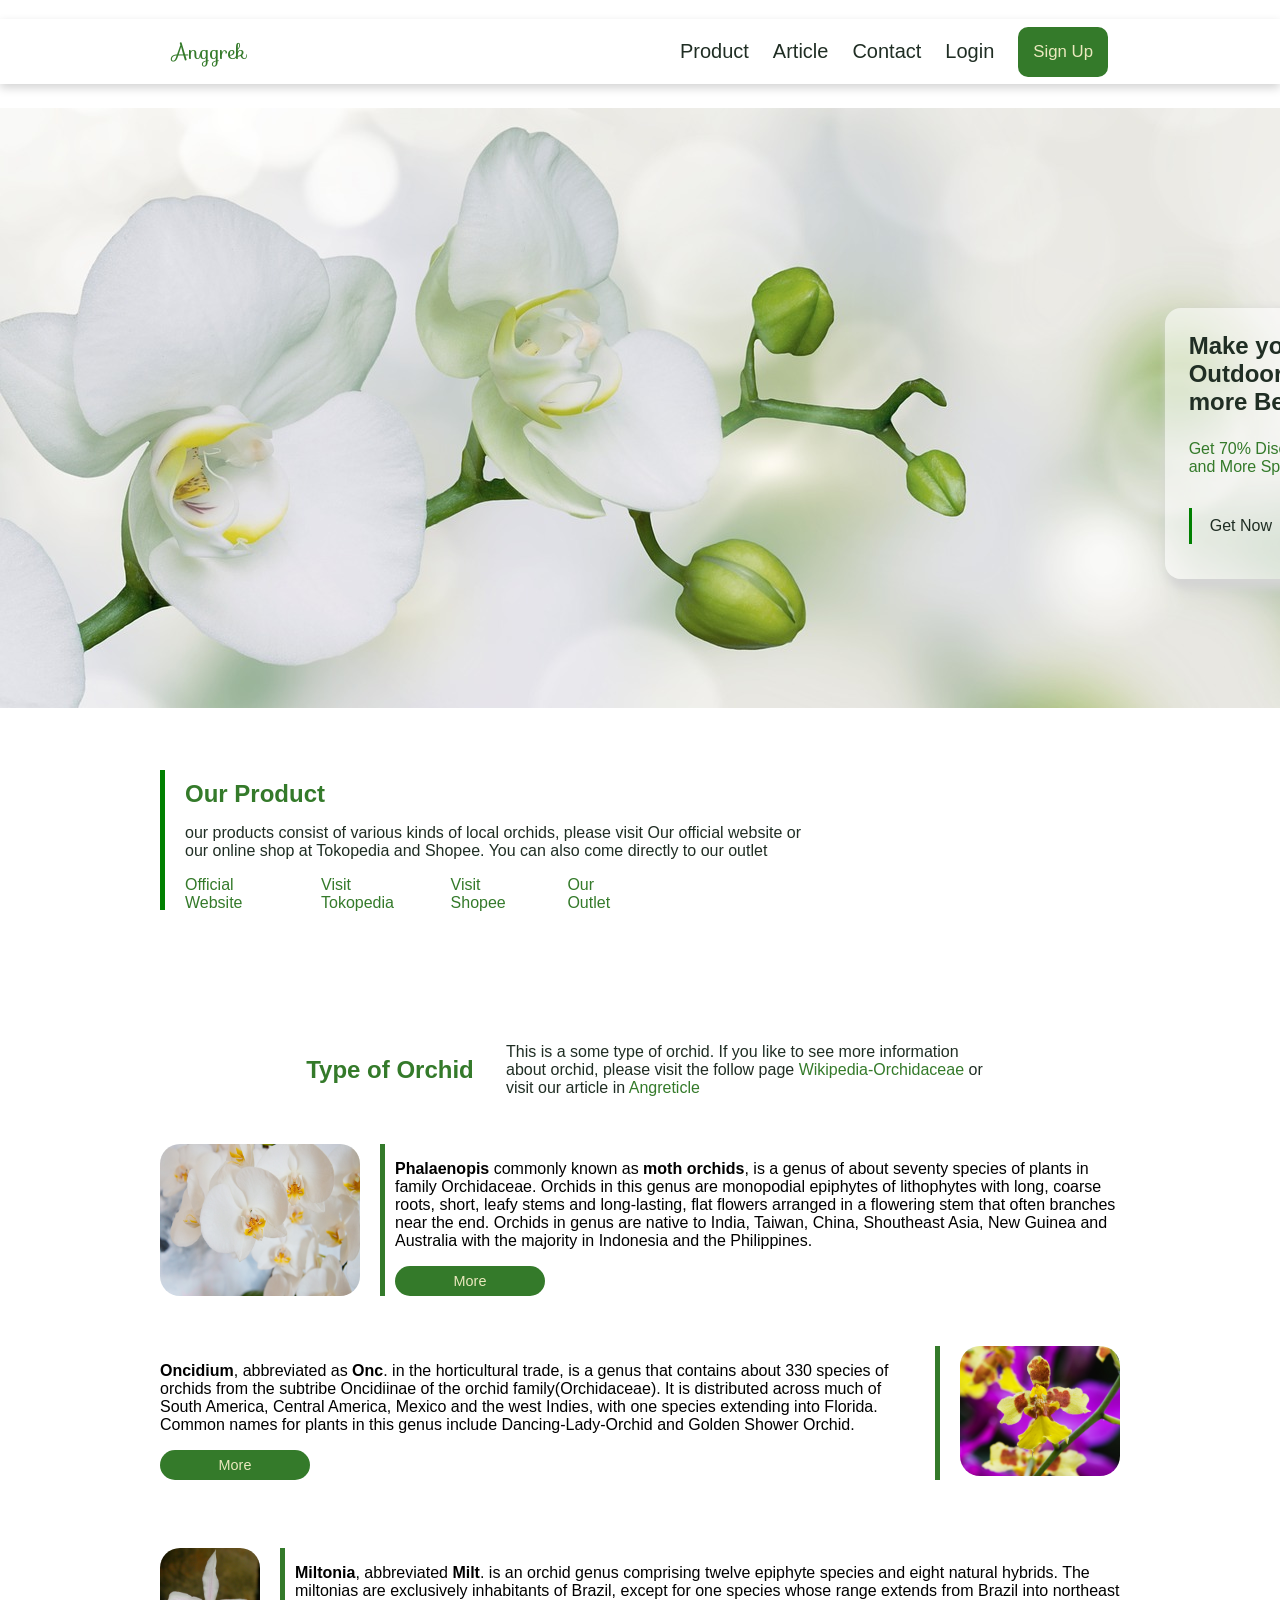
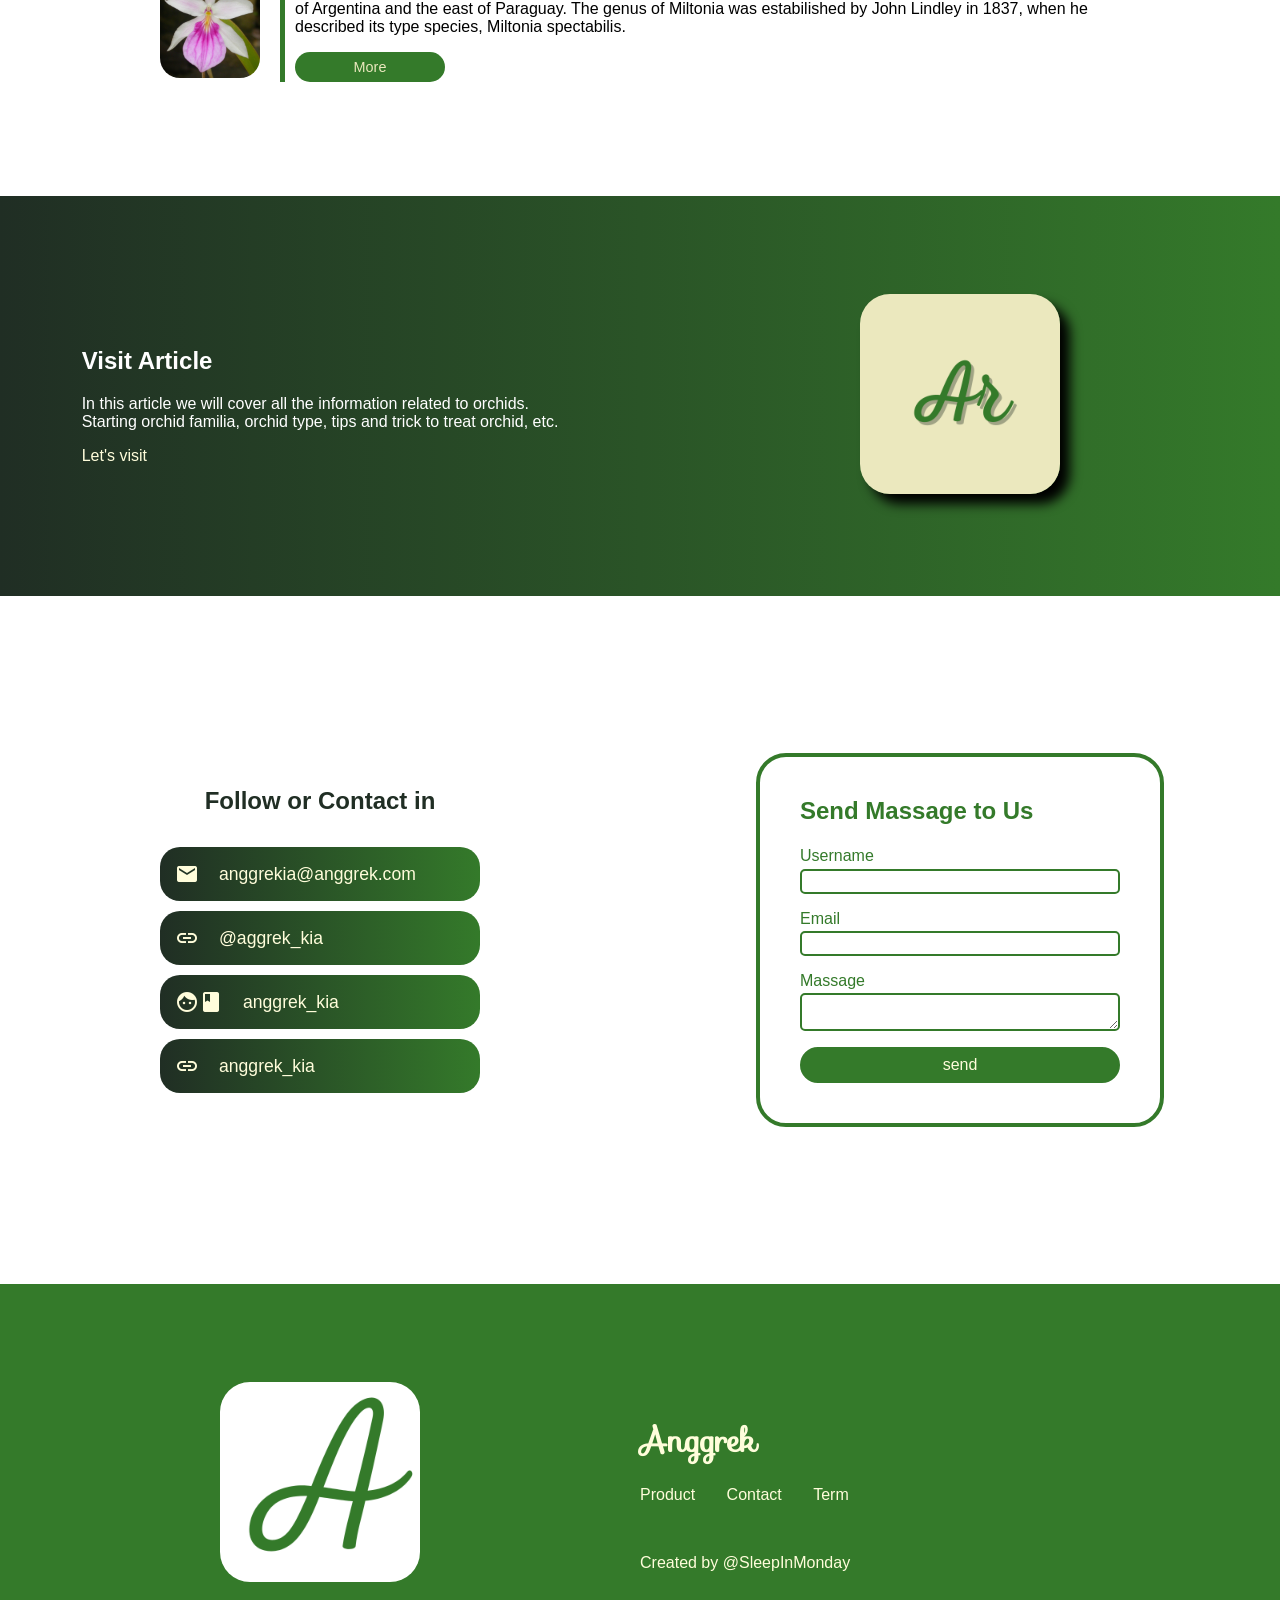
<file: webdev/html-css/homepage/index.html>
<!DOCTYPE html>
<html lang="en">
<link rel="stylesheet" href="style.css">
<link rel="stylesheet" href="https://fonts.googleapis.com/css?family=Sofia">
<link href="https://fonts.googleapis.com/icon?family=Material+Icons" rel="stylesheet">
<meta charset="utf-8">
<head>
	<link rel="icon" href="A.png" >
	<title>Anggrek</title>
</head>
<body>	
	<!-- navbar -->
	<nav class="navbar-container bdr">
		<div class="navbar-flex">
			<div class="navbar-item navbar-item-1"><a href="index.html" class="nav-link nav-link-1">Anggrek</a></div>
			<div class="navbar-item navbar-item-2"><a href="#product" class="nav-link nav-link-2 cta">Product</a></div>
	  	<div class="navbar-item navbar-item-3"><a href="#article" class="nav-link nav-link-3 cta">Article</a></div>
			<div class="navbar-item navbar-item-4"><a href="#contact" class="nav-link nav-link-4 cta">Contact</a></div>
			<div class="navbar-item navbar-item-5"><a href="#" class="nav-link nav-link-5 cta">Login</a></div>
			<div class="navbar-item navbar-item-6"><a href="#" class="nav-link nav-link-6">Sign Up</a></div>
		</div>
	</nav>
	<!--  -->

	<!-- section 1 sorotan -->
	<section class="sec-container">
		<div class="bg-image">
			<div class="sec-grid">
				<div class="sec-grid-item item-1"></div>
				<div class="sec-grid-item item-2">
					<div class="sub-item-5">
						<h2>Make your Indoor & Outdoor Garden look more Beauty</h2>
						<p>Get 70% Discount in First Purchase and More Special Offer from Us</p>
						<a href="#" class="cta">Get Now</a>
					</div>
				</div>
			</div>
		</div>
	</section>
	<!--  -->

	<!-- section product -->
	<section class="product-container" id="product">
		<div class="item-flex">
			<h2>Our Product</h2>
			<p>
				our products consist of various kinds of local orchids, please visit
				Our official website or our online shop at Tokopedia and Shopee.
				You can also come directly to our outlet
			</p>
			<div>
				<a href="#" class="item1">Official Website</a>
				<a href="#" class="item2">Visit Tokopedia</a>
				<a href="#" class="item3">Visit Shopee</a>
				<a href="#" class="item4">Our Outlet</a>
			</div>	
		</div>
	</section>
	<!--  -->

	<!-- section 2 tentang anggrek-->
	<section class="sec2-header-container">
		<div class="grid-item-1">
			<div class="header">
				<h2>Type of Orchid</h2>	
			</div>
			<div class="paragraph">
				<p>
					This is a some type of orchid. If you like to see more information about orchid, please visit the follow page <a href="https://en.wikipedia.org/wiki/Orchidaceae">Wikipedia-Orchidaceae</a> or visit our article in <a href="#">Angreticle</a>
				</p>
			</div>
		</div>
	</section>
	<section class="about-container">
		<div class="item-1 about-item">
			<div class="item-flex">
				<img src="orchid4.jpg">
				<div>
					<p>
					  <strong>Phalaenopis</strong> commonly known as <strong>moth orchids</strong>, is a genus of about seventy species of plants in family Orchidaceae. Orchids in this genus are monopodial epiphytes of lithophytes with long, coarse roots, short, leafy stems and long-lasting, flat flowers arranged in a flowering stem that often branches near the end. Orchids in genus are native to India, Taiwan, China, Shoutheast Asia, New Guinea and Australia with the majority in Indonesia and the Philippines.
				  </p>
				  <a href="https://en.wikipedia.org/wiki/Miltonia" class="cta">More</a>
				</div>
			</div>
		</div>
		<div class="item-2 about-item">
			<div class="item-flex">
				<div>
					<p>
					  <strong>Oncidium</strong>, abbreviated as <strong>Onc</strong>. in the horticultural trade, is a genus that contains about 330 species of orchids from the subtribe Oncidiinae of the orchid family(Orchidaceae). It is distributed across much of South America, Central America, Mexico and the west Indies, with one species extending into Florida. Common names for plants in this genus include Dancing-Lady-Orchid and Golden Shower Orchid.
				  </p>
				  <a href="https://en.wikipedia.org/wiki/Oncidium" class="cta">More</a>
				</div>
				<img src="orchid5.jpg">
			</div>
		</div>
		<div class="item-3 about-item">
			<div class="item-flex">
				<img src="miltonia.jpg">
				<div>
					<p>
					  <strong>Miltonia</strong>, abbreviated <strong>Milt</strong>. is an orchid genus comprising twelve epiphyte species and eight natural hybrids. The miltonias are exclusively inhabitants of Brazil, except for one species whose range extends from Brazil into northeast of Argentina and the east of Paraguay.
					  The genus of Miltonia was estabilished by John Lindley in 1837, when he described its type species, Miltonia spectabilis. 
				  </p>
				  <a href="https://en.wikipedia.org/wiki/Miltonia" class="cta">More</a>
				</div>
			</div>
		</div>
	</section>
	<!--  -->

	<!-- section 3 link artikel-->
	<section class="sec3-container" id="article">
		<div class="item-flex-1">
			<div class="subitem-1">
				<h2>Visit Article</h2>
				<p>
					In this article we will cover all the information related to orchids. <br>
					Starting orchid familia, orchid type, tips and trick to treat 	orchid, etc.
				</p>
				<a href="#" class="cta">Let's visit</a>
			</div>	
		</div>
		<div class="item-flex-2">
			<div>
				<img src="Ar-min.png">
			</div>
		</div>
	</section>
	<!--  -->

	<!-- section 4 contact/media sosial-->
	<section class="contact-container" id="contact">
		<div class="item1">
			<div class="subitem1">
				<h2>Follow or Contact in</h2>
				<div class="item-grid">
					<div class="flex">
						<a href="#">
							<span class="material-icons">email</span> anggrekia@anggrek.com
						</a>
					</div>
					<div class="flex">
						<a href="">
							<span class="material-icons">link</span> @aggrek_kia	
						</a>
					</div>
					<div class="flex">
						<a href="">
							<span class="material-icons">facebook</span> anggrek_kia	
						</a>
					</div>
					<div class="flex">
						<a href="">
							<span class="material-icons">link</span> anggrek_kia	
						</a>
					</div>
				</div>
			</div>
		</div>
		<div class="item2">
			<div class="subitem2">
				<form>
					<h2>Send Massage to Us</h2>
					<label for="username">Username</label>
					<input type="" name="" class="input hi" id="username">
					<label for="email">Email</label>
					<input type="" name="" class="input hi" id="email">
					<label for="massage">Massage</label>
					<textarea class="input" id="massage"></textarea>
					<button>send</button>
				</form>
			</div>
		</div>
	</section>
	<!--  -->

	<!-- footer -->
	<footer class="footer-container">
		<div class="item-grid1">
			<div class="subitem1">
				<img src="A.png">
			</div>
		</div>
		<div class="item-grid2">
			<div class="subitem2">
				<h2><a href="" class="link">Anggrek</a></h2>
				<div class="grid">
					<a href="">Product</a>
					<a href="">Contact</a>
					<a href="">Term</a>
				</div>
				<p>
					Created by</span> <a href="">@SleepInMonday</a>
				</p>
			</div>
		</div>
	</footer>
	<!--  -->
</body>
</html>
</file>
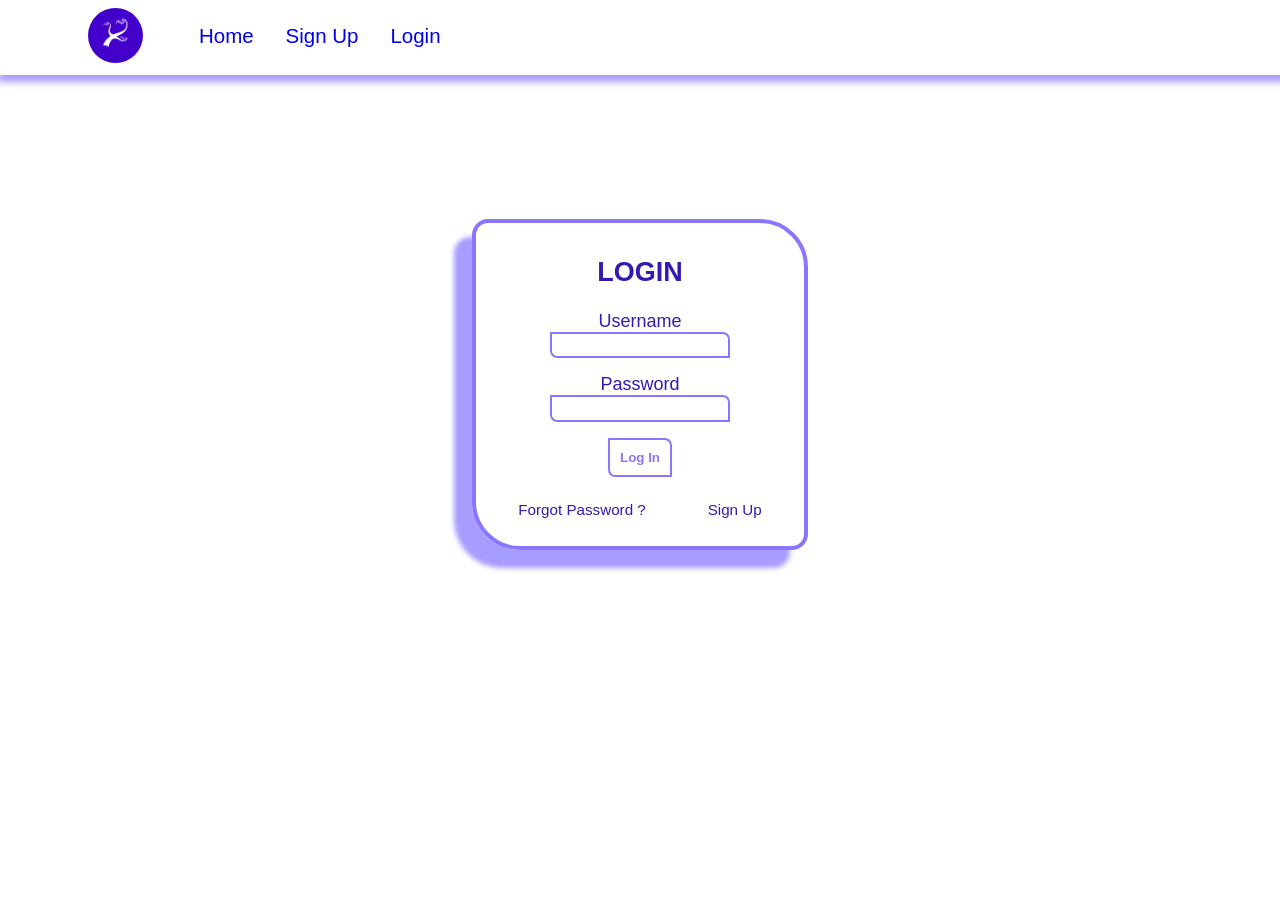
<file: webdev/html-css/form/login/login.html>
<!DOCTYPE html>
<html lang="en">
<head>
	<title>LOGIN</title>
	<link rel="stylesheet" href="style.css">
	<meta charset="utf-8">
	<meta name="viewport" content="width=device-width, initial-scale=1">
</head>
<body>

	<nav class="navbar">
		<ul class="body-navbar">
				<li><a href="#" target="_blank"><img src="logo.png"></a></li>
				<li><a href="home.html" target="_blank" class="hyperlink">Home</a></li>
				<li><a href="signup.html" target="_blank" class="hyperlink">Sign Up</a></li>
				<li><a href="login.html" target="_blank" class="hyperlink">Login</a></li>
		</ul>
	</nav>

	<section class="container">
		<div class="form">
			<h2 class="form-head">LOGIN</h2>
			<form class="form-input">
				<label for="username">Username</label><br>
				<input type="text" name="" id="username" class="input-box">
				<br>
				<label for="password">Password</label><br>
				<input type="password" name="" id="password" class="input-box">
				<br>
				<button id="button" class="cta">Log In</button>
				<br>
				<span class="form-option">
					<a href="forgot.html" target="_blank" id="forgot">Forgot Password ?</a>
					<a href="signup.html" target="_blank" id="signin">Sign Up</a>
				</span>
			</form>
	  </div>
	</section>   
</body>
</html>
</file>
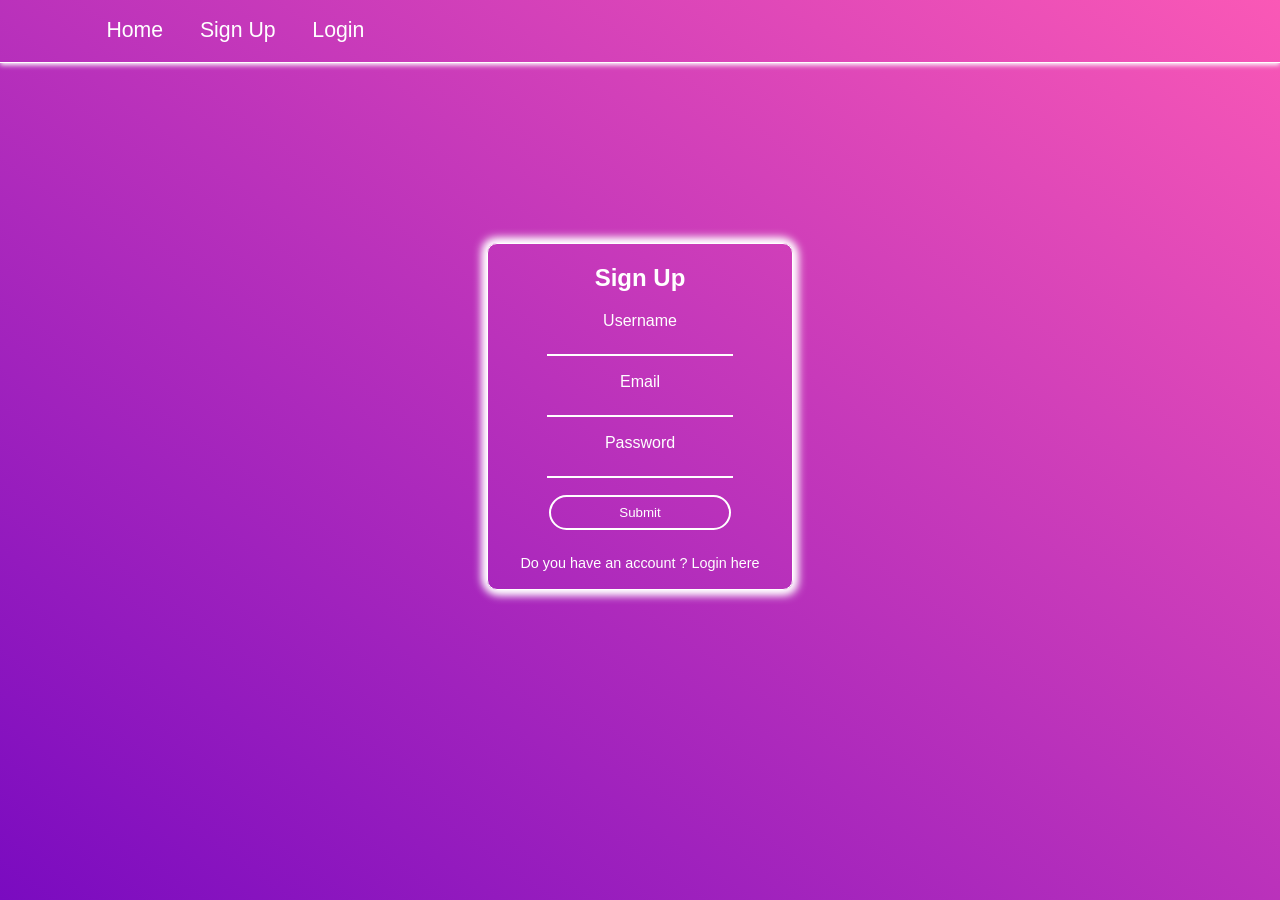
<file: webdev/html-css/form/signup/signup.html>
<!DOCTYPE html>
<html lang="en">
<head>
	<title>SIGN UP</title>
	<link rel="stylesheet" href="style.css">
	<meta charset="utf-8">
	<meta ame="viewport" content="width=device-width, initial-scale=1">
</head>
<body>
	
	<!-- navbar -->
	<nav class="navbar">
		<ul class="navbar-body">
			<li><a href="#" target="_blank" class="hyperlink">Home</a></li>
			<li><a href="#" target="_blank" class="hyperlink">Sign Up</a></li>
			<li><a href="#" target="_blank" class="hyperlink">Login</a></li>
		</ul>
	</nav>
	<!-- navbar end -->

	<!-- Sign up form -->
	<section class="container">
		<div class="form">
		  <h2 class="form-head">Sign Up</h2>
			<form class="form-input">
				<label for="username">Username</label><br>
				<input type="text" name="username" id="username" class="input-box">
				<br>
				<label for="email">Email</label><br>
				<input type="email" name="email" id="email" class="input-box">
				<br>
				<label for="password">Password</label><br>
				<input type="password" name="password" id="password" class="input-box">
				<br>
				<button id="button" class="cta">Submit</button>
				<br>
				<div class="option">
					<p>Do you have an account ? <a href="#">Login here</a></p>
				</div>
			</form> 
		</div>
	</section>
	<!-- sign up form end -->
</body>
</html>
</file>
<file: webdev/html-css/homepage/style.css>
body{
	margin: 0;
	font-family: "ubuntu", arial, sans-serif;
}
a{
	text-decoration: none;
}
/*navbar*/
.navbar-container{
	display: flex;
	justify-content: center;
	margin: 1.2em 0 1.5em 0;
	width: 100%;
	height: 65px;
}
.navbar-flex{
	display: flex;
	flex-direction: row;
	justify-content: flex-end;
	width: 75%;
}
.bdr{
	border: 1px solid hidden; 
	box-shadow: 0 4px 9px 0 #d4d4d4, 0 0 0 white;
}
.navbar-item{
	display: flex;
	flex-direction: row;
	justify-content: center;
	align-items: center;
	padding: 0.75em;
}
.navbar-item .nav-link{
	color: #202E24;
	font-size: 1.25em;
}
.navbar-container .navbar-item .cta:hover{
	color: #347A2A;
}
.navbar-item-1{
	margin-right: auto;
}
.navbar-item-1 .nav-link-1{
	font-family: "Sofia", sans-serif;
	color: #347A2A;
}
.navbar-container .navbar-item-6 .nav-link-6{
	background-color: #347A2A;
	color: #EBE8BE;
	font-size: 1.05rem;
	padding: 15px;
	border-radius: 10px;
}
.navbar-container .navbar-item-6 .nav-link-6:hover{
	background-color: #EBE8BE;
	color: #202E24;
	transition-duration: 0.4s;
}
/**/

/*section 1*/
.sec-container{
	display: flex;
}
.bg-image{
	background-image: url("orchid3.jpg");
	width: 100%;
	height: 600px;
	background-repeat: no-repeat;
	background-position: top;
}
.sec-grid{
	display: grid;
	grid-template-columns: 900px 700px;
	grid-template-rows: 600px;
}
.item-2{
	display: grid;
	grid-template-columns: 1fr 1fr 1fr;
	grid-template-rows: 1fr 1fr 1fr;
}
.item-2 .sub-item-5{
	grid-area: 2 / 2 / span 2 / span 2;
	padding: 5%;
	margin: 0 0 0 2em;
	width: 18em;
	height: 14em;
	background: rgba(255, 255, 255, 0.6);
	border-radius: 1em 1em 1em 1em;
	box-shadow: 6px 6px 10px 4px #d4d4d4;
	color: #202E24;
}
.item-2 .sub-item-5 h2{
	margin: 0;
}
.item-2 .sub-item-5 p{
	margin: 1.5em 1em 2em 0;
	color: #347A2A;
}
.item-2 .sub-item-5 .cta{
	display: inline-block;
	padding: 9px 11px 9px 6px;
	width: 30%;
	border-left: 3px solid green;
	font-family: "Ubuntu", arial, sans-serif;
	color: #202E24;
	font-size: 1rem;
	text-align: center;
}
.item-2 .sub-item-5 .cta:hover{
	background-color: green;
	border-radius: 10px;
	transition-duration: 0.5s;
	color: #EBE8BE;
}
/**/

/*section product*/
.product-container{
	display: flex;
	align-items: center;
	width: 100%;
	height: 200px;
	margin: 2rem 0 0 0;
}
.product-container .item-flex{
	width: 50%;
	height: 120px;
	margin: 0 0 0 10rem;
	padding: 10px 20px 10px 20px;
	border-left: 5px solid green;
}
.product-container .item-flex h2{
	margin: 0;
	color: #347A2A;
}
.product-container .item-flex div{
	display: grid;
	grid-template-columns: 15% 14% 12% 10%;
	column-gap: 40px;
}
.product-container .item-flex p{
	color: #202E24;
}
.product-container .item-flex a{
	color: #347A2A;
}
.product-container .item-flex a:hover{
	border-bottom: 2px solid #347A2A;
}

/*section 2 tentang anggrek*/
.sec2-header-container{
	display: grid;
	width: auto;
	height: 100px;
	grid-template-columns: repeat(8, 1fr);
	grid-template-rows: 1fr;
	margin: 5rem 0 1.5rem 0;
}
.sec2-header-container .grid-item-1{
	display: flex;
	flex-direction: row;
	justify-content: center;
	grid-column-start: 2;
	grid-column-end: 8;
}
.sec2-header-container .grid-item-1 .header{
	display: flex;
	flex-direction: row;
	justify-content: center;
	align-items: center;
	width: 20%;
	color: #347A2A;
}
.sec2-header-container .grid-item-1 .paragraph{
	display: flex;
	flex-direction: row;
	justify-content: center;
	align-items: center;
	margin-left: 20px;
	width: 50%;
	color: #202E24;
}
.sec2-header-container .grid-item-1 .paragraph p a{
	color: #347A2A;
}
.sec2-header-container .grid-item-1 .paragraph p a:hover{
	border-bottom: 2px solid #347A2A;
}
.about-container{
	display: grid;
	grid-template-columns: repeat(8, 1fr);
	grid-template-rows: repeat(3, 1fr);
	width: auto;
	height: auto;
	grid-row-gap: 50px;
}
.about-container .item-1{
	grid-column-start: 2;
	grid-column-end: 8;
}
.about-container .item-1 .item-flex{
	display: flex;
	flex-direction: row;
}
.about-container .item-1 .item-flex img{
	width: 200px;
	border-radius: 20px;
	margin-right: 20px
}
.about-container .item-1 .item-flex div{
	display: block;
	border-left: 5px solid #347A2A;
	padding-left: 10px;
}
.about-container .item-2{
	display: block;
	grid-column-start: 2;
	grid-column-end: 8;
}
.about-container .item-2 .item-flex{
	display: flex;
	flex-direction: row;
}
.about-container .item-2 .item-flex img{
	width: 200px;
	height: 130px;
	border-radius: 20px;
	margin-left: 20px;
}
.about-container .item-2 .item-flex div{
	display: block;
	border-right: 5px solid #347A2A;
	padding-right: 10px;
}
.about-container .item-3{
	display: block;
	grid-column-start: 2;
	grid-column-end: 8;
}
.about-container .item-3 .item-flex{
	display: flex;
	flex-direction: row;
}
.about-container .item-3 .item-flex img{
	width: 250px;
	height: 130px;
	margin-right: 20px;
	border-radius: 20px;
}
.about-container .item-3 .item-flex div{
	display: block;
	border-left: 5px solid #347A2A;
	padding-left: 10px;
}
.about-container .about-item .item-flex .cta{
	display: inline-block;
	border-radius: 20px;
	outline: none;
	background-color: #347A2A;
	padding: 7px;
	width: 8.5rem;
	text-align: center;
	font-size: 0.9rem;
	color: #EBE8BE;
}
.about-container .about-item .item-flex .cta:hover{
	background-color: #EBE8BE;
	color: #202E24;
	transition-duration: 0.4s;
}
/**/

/*section 3*/
.sec3-container{
	display: grid;
	grid-template-columns: 1fr 1fr;
	grid-template-rows: 400px;
	background-image: linear-gradient(to right, #202E24 ,#347A2A);
	width: 100%;
	height: 400px;
	margin: 6rem 0 0 0;
}
.sec3-container .item-flex-1{
	display: flex;
	justify-content: center;
	align-items: center;
	color: white;
}
.sec3-container .item-flex-1 .cta{
	color: #fffddb;
}
.sec3-container .item-flex-1 .cta:hover{
	border-bottom: 1px solid #fffddb;
}
.sec3-container .item-flex-2{
	display: flex;
	justify-content: center;
	align-items: center;
}
.sec3-container .item-flex-2 div img{
	width: 200px;
	border-radius: 30px;
	box-shadow: 10px 10px 12px black;
}
/**/

/*section 4 contact/media sosial*/
.contact-container{
	display: grid;
	grid-template-columns: 1fr 1fr;
	grid-template-rows: 400px;
	width: 100%;
	height: 400px;
	margin: 9rem 0 0 0;
}
.contact-container .item1{
	display: flex;
	justify-content: center;
	align-items: center;
	width: 100%;
}
.contact-container .item1 .subitem1{
	width: 50%
}
.contact-container .item1 .subitem1 h2{
	color: #202E24;
	margin: 0 0 2rem 0;
	text-align: center;
}
.contact-container .item1 .subitem1 .item-grid{
	display: grid;
	grid-template-columns: auto;
	grid-template-rows: repeat(4,auto);
	grid-row-gap: 10px;
}
.contact-container .item1 .subitem1 .item-grid .flex{
	display: flex;
	flex-direction: row;
	align-items: center;
	padding: 15px;
	font-size: 1.1rem;
	background-image: linear-gradient(to left, #347A2A, #202E24);
	border-radius: 20px;
}

.contact-container .item1 .subitem1 .item-grid .flex a{
	display: flex;
	justify-content: center;
	align-items: center; 
	color: #fffddb;
}
.contact-container .item1 .subitem1 .item-grid .flex a:hover{
	color: #347A2A;
}
.contact-container .item1 .subitem1 .item-grid .flex a .material-icons{
	margin-right: 20px;
}
.contact-container .item2{
	display: flex;
	justify-content: center;
	align-items: center;
	width: 100%;
}
.contact-container .item2 .subitem2{
	width: 50%;
	padding: 2.5rem;
	border: 0.3rem solid #347A2A;
	border-radius: 30px;
}
.contact-container .item2 .subitem2 form{
	display: flex;
	flex-direction: column;
}
.contact-container .item2 .subitem2 form h2{
	margin: 0 0 0.4rem 0;
	color: #347A2A;
}
.contact-container .item2 .subitem2 form label{
	margin: 1rem 0 0.2rem 0;
	color: #347A2A;
}
.contact-container .item2 .subitem2 form button{
	margin: 1rem 0 0 0;
	padding: 7px;
	border-radius: 50px;
	border: 2px solid #347A2A;
	color: #fffddb;
	font-size: 1rem;
	background-color: #347A2A;
}
.contact-container .item2 .subitem2 form button:hover{
	background-color: #fffddb;
	color: #347A2A;
	border: 2px solid #fffddb;
	transition-duration: 0.3s;
}
.contact-container .item2 .subitem2 form .input{
	border-radius: 5px;
	outline: none;
	border: 2px solid #347A2A;
	color: #347A2A;
}
.contact-container .item2 .subitem2 form .input:hover{
	border: 2px solid #202E24;
}
.contact-container .item2 .subitem2 form .input:focus{
	border: 2px solid #202E24;
}
.contact-container .item2 .subitem2 form .hi{
	height: 1.2rem;
}
/**/

/*footer*/
.footer-container{
	display: grid;
	grid-template-columns: 1fr 1fr;
	grid-template-rows: 400px;
	width: 100%;
	background-color: #347A2A;
	margin: 9rem 0 0 0;
}
.footer-container .item-grid1{
	display: flex;
	justify-content: center;
	align-items: center;
}
.footer-container .item-grid1 .subitem1 img{
	width: 200px;
	border-radius: 30px;
}
.footer-container .item-grid2{
	display: flex;
	align-items: center;
}
.footer-container .item-grid2 .subitem2 h2 .link{
	font-family: "Sofia", arial, sans-serif;
	font-size: 2rem;
	color: #fffddb;
}
.footer-container .item-grid2 .subitem2 .grid{
	display: grid;
	grid-template-columns: auto auto auto;
	grid-template-rows: 20px;
	grid-column-gap: 30px;
}
.footer-container .item-grid2 .subitem2 .grid a{
	color: #fffddb;
}
.footer-container .item-grid2 .subitem2 p{
	color: #fffddb;
	margin: 3rem  0 0 0;
}
.footer-container .item-grid2 .subitem2 p a{
	color: #fffddb;
}
.footer-container .item-grid2 .subitem2 .grid a:hover{
	border-bottom: 2px solid #fffddb;
}
.footer-container .item-grid2 .subitem2 p a:hover{
	border-bottom: 2px solid #fffddb;
}
/**/
</file>
<file: webdev/html-css/form/login/style.css>
/*Body*/
body{
	margin: 0;
}
/*-----//-----*/

/*navbar*/
.navbar{
	padding: 0.50rem;
	border: 0.75rem hidden;
	box-shadow: 0 5px 7px 2px rgb(167, 156, 255);
	width: 100%;
}
.body-navbar{
	list-style-type: none;
	margin: 0;
	padding: 0;
	overflow: hidden;
}
.body-navbar li{
	float: left;
}
.hyperlink{
	font-size: 1.28rem;
	text-decoration: none;
	font-family: "ubuntu", arial, sans-serif;
	display: inline-block;
	padding: 1rem;
}
.hyperlink:hover{
	border-bottom: 0.20rem solid;
	
}
.hyperlink:visited{
	color: rgb(138, 117, 255);
}
.body-navbar img{
	width: 55px;
	margin: 0 2.5rem 0 5rem;
	border-radius: 100%;
}
/*-----//-----*/

/*container*/
.container{
	display: flex;
	position: relative;
	justify-content: center;
	margin: 9rem 0;
}
/*----//----*/

/*Form*/
.form{
	text-align: center;
	font-size: 18px;
	font-family: "ubuntu", arial, sans-serif;
	border: 0.25rem solid rgb(138, 117, 255);
	box-shadow: -18px 18px 5px 0 rgb(167, 156, 255);
	width: 19rem;
	border-radius: 1rem 3rem;
	color: rgb(50, 27, 179);
	padding: 0.75rem;
}
.form-head{
	cursor: default;
}
/*----//----*/

/*Input Username & Password*/
.form-input .input-box{
	border-radius: 0rem 0.45rem;
	padding: 0.23rem;
	margin-bottom: 1rem;
	border: 0.15rem solid rgb(138, 117, 255);
	color: rgb(50, 27, 179);
}
.form-input .input-box:hover{
	border:rgb(50, 27, 179) solid 0.15rem;
	transition-duration: 0.6s;
}
.form-input .input-box:focus{
	outline: 0;
	border: 0.15rem solid inherit;
	border-radius: 0;
	transition-duration: 0.45s;
}
/*----//----*/

/*button*/
.cta{
	padding: 0.65rem;
	margin-bottom: 1.35rem;
	background-color: #ffffff;
	border: rgb(138, 117, 255) solid 0.15rem;
	border-radius: 0rem 0.45rem;
	color: rgb(138, 117, 255);
	font-weight: bold;
	font-family: "ubuntu", arial, sans-serif;
	cursor: pointer;
}
.cta:hover{
	background-color: #ffffff;
	border: rgb(50, 27, 179) solid 0.15rem;
	border-radius: 0;
	outline: 0;
	color: rgb(50, 27, 179);
	background-color: rgb(227, 222, 255);
	transition-duration: 0.6s;
}
/*----//----*/

/*Opsi Forgot pass & sign in*/
.form-option{
	margin-bottom: 1rem;
	font-size: 0.95rem;
	display: inline-block;
}
.form-option a{
	text-decoration: none;
	color: rgb(50, 27, 179);
	padding: 0;
	margin: 0rem 1.8rem;
}
.form-option a:hover{
	border-bottom: 0.16rem solid;
	padding: 0;
}
/*----//----
</file>
<file: webdev/html-css/form/signup/style.css>
/*body page*/
body{
	margin: 0;
	outline: 0;
	font-family: "ubuntu", arial, sans-serif;
	background-image: linear-gradient(to top right, #7A0BC0, #FA58B6);
	background-attachment: fixed;
	height: 100vh;
}
/*body page end*/

/*navbar*/
.navbar{
	width: 100%;
    border-bottom: 1px solid white;
    box-shadow: 0px 2px 5px white;
}
.navbar-body{
	list-style-type: none;
	margin: 0;
	padding: 0;
	overflow: hidden;
	margin-left: 5.5rem
}
.navbar-body li{
	float: left;
}
.navbar .hyperlink{
	padding: 1.15rem;
	color: white;
	display: inline-block;
	text-decoration: none;
	font-size: 1.33rem;
}
.hyperlink:hover{
	color: #1A1A40;
	transition-duration: 0.4s;
}
/*navbar end*/

/*Sign Up*/
.container{
	display: flex;
	justify-content: center;	         
	position: relative;
	top: 20%;
	bottom: 25%; 
}
.form{
	display: block;
	color: white;
	border-radius: 10px;
	border: 1px solid white;
	box-shadow: 2px 2px 10px 3px white, -2px -2px 10px 3px white; 
	width: 19rem;
	text-align: center;
}
.form .input-box, .option{
	margin-bottom: 1.08rem;
}
.form .input-box{
	border: none;
	border-bottom: 2px solid white;
	font-family: inherit;
	color: white;
	width: 60%;
	outline: 0;
	background-color: transparent;
	height: 1rem;
	margin-top: 6px;
}
.form .input-box:hover{
	border-bottom-color: #1A1A40;
	transition-duration: 0.3s;
}
.form label:hover{
	color: #1A1A40;
	transition-duration: 0.3s;
}
.form .input-box:focus{
	outline: 0;
}
/*Form Sign up end*/ 

/*CTA*/
.cta{
	background-color: inherit;
	border: 2px solid white;
	border-radius: 20px;
	width: 60%;
	color: white;
	padding: 0.5rem;
}
.cta:hover{
	background-color: white;
	color: #1A1A40;
	transition-duration: 0.6s;
}
/*CTA end*/
/*Option*/
.option, a{
	text-decoration: none;
	color: white;
	font-size: 0.9rem;
	color: white;
}
.option{
	margin-top: 25px;
}
.option a:hover{
	color: #1A1A40;
	transition-duration: 0.4s;
}
/*option end*/
</file>
